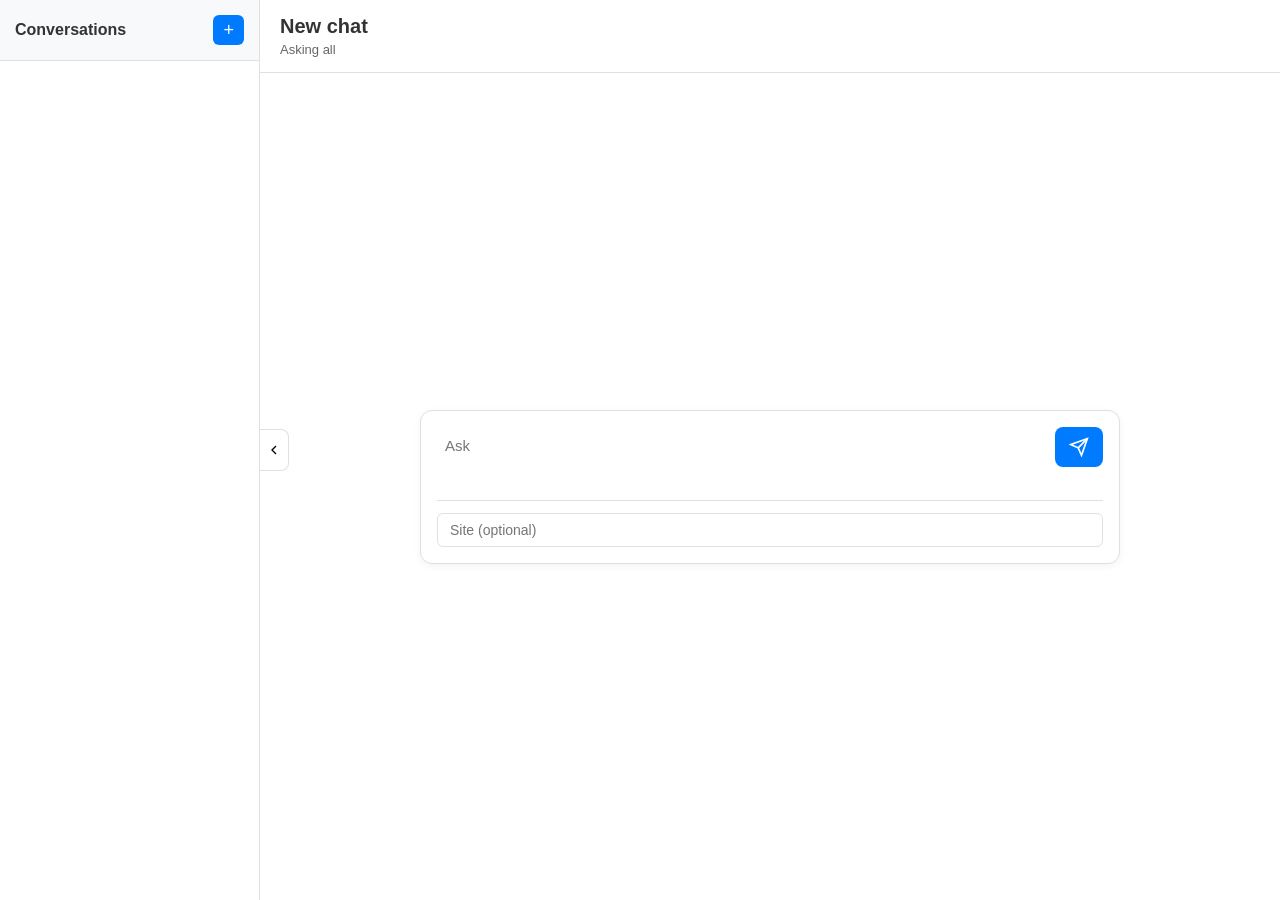
<file: nlweb-ui/index.html>
<!DOCTYPE html>
<html lang="en">
<head>
    <meta charset="UTF-8">
    <meta name="viewport" content="width=device-width, initial-scale=1.0">
    <title>NLWeb Chat</title>
    <link rel="stylesheet" href="nlweb-chat.css">
</head>
<body>
    <div class="app-container">
        <!-- Mobile Menu Toggle -->
        <button class="mobile-menu-toggle" id="mobile-menu-toggle">
            <svg width="24" height="24" viewBox="0 0 24 24" fill="none" stroke="currentColor" stroke-width="2">
                <line x1="3" y1="12" x2="21" y2="12"></line>
                <line x1="3" y1="6" x2="21" y2="6"></line>
                <line x1="3" y1="18" x2="21" y2="18"></line>
            </svg>
        </button>
        
        <!-- Sidebar Toggle Button (outside sidebar) -->
        <button class="sidebar-toggle" id="sidebar-toggle" title="Toggle sidebar">
            <svg viewBox="0 0 24 24" fill="none" stroke="currentColor" stroke-width="2">
                <polyline points="15 18 9 12 15 6"></polyline>
            </svg>
        </button>

        <!-- Sidebar -->
        <aside class="sidebar" id="sidebar">
            <div class="sidebar-header">
                <!-- Conversations header with new button -->
                <div class="conversations-header">
                    <h2 class="conversations-title">Conversations</h2>
                    <div class="header-buttons">
                        <button class="new-chat-icon-btn" id="new-chat-btn" title="New chat">
                            <span class="plus-icon">+</span>
                        </button>
                    </div>
                </div>
            </div>
            
            <!-- Conversations list -->
            <div class="conversations-list" id="conversations-list">
                <!-- Conversation items will be added dynamically -->
            </div>
        </aside>

        <!-- Main Chat Area -->
        <main class="main-content">
            <header class="chat-header">
                <div class="chat-header-left">
                    <h1 class="chat-title">New chat</h1>
                    <span class="chat-site-info" id="chat-site-info">Asking all</span>
                </div>
            </header>

            <div class="chat-messages" id="chat-messages">
                <div class="messages-container" id="messages-container">
                    <!-- Messages will be dynamically added here -->
                    <div class="centered-input-container">
                        <div class="centered-input-wrapper">
                            <div class="centered-input-box">
                                <div class="input-box-top-row">
                                    <textarea id="centered-chat-input" class="centered-chat-input" placeholder="Ask" rows="2"></textarea>
                                    <button id="centered-send-button" class="centered-send-button">
                                        <svg viewBox="0 0 24 24" fill="none" stroke="currentColor" stroke-width="2">
                                            <line x1="22" y1="2" x2="11" y2="13"></line>
                                            <polygon points="22 2 15 22 11 13 2 9 22 2"></polygon>
                                        </svg>
                                    </button>
                                </div>
                                <div class="input-box-bottom-row">
                                    <input type="text" id="site-input" class="site-input" placeholder="Site (optional)">
                                </div>
                            </div>
                        </div>
                    </div>
                </div>
            </div>

            <div class="chat-input-container" style="display: none;">
                <div class="chat-input-wrapper">
                    <div class="chat-input-box">
                        <textarea class="chat-input" id="chat-input" placeholder="Send a message..." rows="1"></textarea>
                        <button class="send-button" id="send-button">
                            <svg viewBox="0 0 24 24" fill="none" stroke="currentColor" stroke-width="2">
                                <line x1="22" y1="2" x2="11" y2="13"></line>
                                <polygon points="22 2 15 22 11 13 2 9 22 2"></polygon>
                            </svg>
                            Send
                        </button>
                    </div>
                </div>
            </div>
        </main>
    </div>

    <script src="nlweb-chat.js"></script>
</body>
</html>
</file>
<file: nlweb-ui/nlweb-chat.css>
/* Copyright (c) 2025 Microsoft Corporation.
 * Licensed under the MIT License
 */

/**
 * NLWeb Chat UI Styles - Full Page Layout
 */

* {
    box-sizing: border-box;
    margin: 0;
    padding: 0;
}

body {
    font-family: -apple-system, BlinkMacSystemFont, 'Segoe UI', Roboto, Oxygen, Ubuntu, Cantarell, sans-serif;
    overflow: hidden;
}

.hidden {
    display: none !important;
}

/* ============ App Container ============ */

.app-container {
    display: flex;
    height: 100vh;
    width: 100vw;
    background: #f5f5f5;
}

/* ============ Mobile Menu Toggle ============ */

.mobile-menu-toggle {
    display: none;
    position: fixed;
    top: 15px;
    left: 15px;
    z-index: 1001;
    background: white;
    border: 1px solid #e0e0e0;
    border-radius: 8px;
    padding: 8px;
    cursor: pointer;
}

.mobile-menu-toggle svg {
    display: block;
}

/* ============ Sidebar Toggle Button ============ */

.sidebar-toggle {
    position: fixed;
    left: 260px;
    top: 50%;
    transform: translateY(-50%);
    z-index: 100;
    background: white;
    border: 1px solid #e0e0e0;
    border-left: none;
    border-radius: 0 8px 8px 0;
    padding: 12px 6px;
    cursor: pointer;
    transition: left 0.3s ease;
}

.sidebar-toggle svg {
    width: 16px;
    height: 16px;
    display: block;
}

.sidebar-toggle:hover {
    background: #f8f9fa;
}

/* ============ Sidebar ============ */

.sidebar {
    width: 260px;
    background: white;
    border-right: 1px solid #e0e0e0;
    display: flex;
    flex-direction: column;
    transition: transform 0.3s ease, margin-left 0.3s ease;
    flex-shrink: 0;
}

.sidebar-header {
    padding: 15px;
    border-bottom: 1px solid #e0e0e0;
    background: #f8f9fa;
}

.conversations-header {
    display: flex;
    justify-content: space-between;
    align-items: center;
}

.conversations-title {
    font-size: 16px;
    font-weight: 600;
    color: #333;
}

.header-buttons {
    display: flex;
    gap: 8px;
}

.new-chat-icon-btn {
    background: #007bff;
    color: white;
    border: none;
    border-radius: 6px;
    padding: 6px 10px;
    cursor: pointer;
    display: flex;
    align-items: center;
    justify-content: center;
    transition: background 0.2s;
}

.new-chat-icon-btn:hover {
    background: #0056b3;
}

.plus-icon {
    font-size: 18px;
    font-weight: 300;
    line-height: 1;
}

.conversations-list {
    flex: 1;
    overflow-y: auto;
    padding: 10px;
}

.site-group {
    margin-bottom: 8px;
}

.site-group-header {
    display: flex;
    justify-content: space-between;
    align-items: center;
    padding: 8px 10px;
    background: #e9ecef;
    border-radius: 6px;
    cursor: pointer;
    font-size: 13px;
    font-weight: 600;
    color: #495057;
    user-select: none;
}

.site-group-header:hover {
    background: #dee2e6;
}

.site-group-header .chevron {
    width: 16px;
    height: 16px;
    transition: transform 0.2s;
}

.site-group.collapsed .chevron {
    transform: rotate(-90deg);
}

.site-group.collapsed .site-conversations {
    display: none;
}

.site-conversations {
    padding-left: 8px;
    padding-top: 4px;
}

.conversation-item {
    padding: 10px;
    margin-bottom: 6px;
    background: #f8f9fa;
    border-radius: 8px;
    cursor: pointer;
    position: relative;
    transition: background 0.2s;
}

.conversation-item:hover {
    background: #e9ecef;
}

.conversation-item.active {
    background: #e7f3ff;
    border-left: 3px solid #007bff;
}

.conversation-content {
    padding-right: 24px;
}

.conversation-title {
    font-size: 14px;
    color: #333;
    display: block;
    white-space: nowrap;
    overflow: hidden;
    text-overflow: ellipsis;
}

.conversation-delete {
    position: absolute;
    top: 8px;
    right: 8px;
    background: transparent;
    border: none;
    color: #999;
    font-size: 18px;
    cursor: pointer;
    padding: 2px 6px;
    opacity: 0;
    transition: opacity 0.2s;
}

.conversation-item:hover .conversation-delete {
    opacity: 1;
}

.conversation-delete:hover {
    color: #d32f2f;
}

/* ============ Main Content Area ============ */

.main-content {
    flex: 1;
    display: flex;
    flex-direction: column;
    background: white;
    overflow: hidden;
}

/* ============ Chat Header ============ */

.chat-header {
    padding: 15px 20px;
    border-bottom: 1px solid #e0e0e0;
    background: white;
    display: flex;
    justify-content: space-between;
    align-items: center;
}

.chat-header-left {
    display: flex;
    flex-direction: column;
    gap: 4px;
}

.chat-title {
    font-size: 20px;
    font-weight: 600;
    color: #333;
}

.chat-site-info {
    font-size: 13px;
    color: #666;
}

/* ============ Chat Messages Area ============ */

.chat-messages {
    flex: 1;
    overflow-y: auto;
    display: flex;
    flex-direction: column;
}

.messages-container {
    flex: 1;
    display: flex;
    flex-direction: column;
    padding: 20px;
    max-width: 900px;
    width: 100%;
    margin: 0 auto;
}

/* ============ Centered Input (Initial State) ============ */

.centered-input-container {
    display: flex;
    align-items: center;
    justify-content: center;
    min-height: 300px;
    flex: 1;
}

.centered-input-wrapper {
    width: 100%;
    max-width: 700px;
}

.centered-input-box {
    background: white;
    border: 1px solid #e0e0e0;
    border-radius: 12px;
    padding: 16px;
    box-shadow: 0 2px 8px rgba(0, 0, 0, 0.05);
}

.input-box-top-row {
    display: flex;
    gap: 12px;
    align-items: flex-start;
}

.centered-chat-input {
    flex: 1;
    border: none;
    outline: none;
    resize: none;
    font-size: 15px;
    font-family: inherit;
    padding: 8px;
    line-height: 1.5;
    min-height: 60px;
}

.centered-send-button {
    background: #007bff;
    color: white;
    border: none;
    border-radius: 8px;
    padding: 10px 14px;
    cursor: pointer;
    display: flex;
    align-items: center;
    justify-content: center;
    transition: background 0.2s;
    flex-shrink: 0;
}

.centered-send-button:hover {
    background: #0056b3;
}

.centered-send-button svg {
    width: 20px;
    height: 20px;
}

.input-box-bottom-row {
    margin-top: 12px;
    padding-top: 12px;
    border-top: 1px solid #e0e0e0;
}

.site-input {
    width: 100%;
    padding: 8px 12px;
    border: 1px solid #e0e0e0;
    border-radius: 6px;
    font-size: 14px;
    font-family: inherit;
    outline: none;
}

.site-input:focus {
    border-color: #007bff;
}

/* ============ Messages Display ============ */

.message {
    margin-bottom: 20px;
}

.user-message {
    display: flex;
    flex-direction: column;
    align-items: flex-start;
}

.message-sender {
    font-size: 12px;
    color: #666;
    margin-bottom: 4px;
}

.message-text {
    font-size: 15px;
    line-height: 1.6;
    color: #333;
}

.user-message .message-text {
    background: #e7f3ff;
    padding: 12px 16px;
    border-radius: 8px;
    max-width: 80%;
}

.assistant-message .message-text {
    width: 100%;
}

.message-appear {
    animation: fadeIn 0.3s ease-in;
}

@keyframes fadeIn {
    from { opacity: 0; transform: translateY(10px); }
    to { opacity: 1; transform: translateY(0); }
}

/* ============ Search Results / Items ============ */

.search-results {
    display: flex;
    flex-direction: column;
    gap: 16px;
}

.item-container {
    display: flex;
    gap: 16px;
    padding: 16px;
    background: #f8f9fa;
    border: 1px solid #e0e0e0;
    border-radius: 8px;
    transition: box-shadow 0.2s;
}

.item-container:hover {
    box-shadow: 0 2px 8px rgba(0, 0, 0, 0.1);
}

.item-content {
    flex: 1;
    display: flex;
    flex-direction: column;
    gap: 8px;
}

.item-title-row {
    display: flex;
    align-items: center;
}

.item-title-link {
    font-size: 16px;
    font-weight: 600;
    color: #007bff;
    text-decoration: none;
}

.item-title-link:hover {
    text-decoration: underline;
}

.item-site-link {
    font-size: 12px;
    color: #666;
    text-decoration: none;
}

.item-site-link:hover {
    text-decoration: underline;
}

.item-description {
    font-size: 14px;
    color: #555;
    line-height: 1.5;
}

.item-image {
    width: 80px;
    height: auto;
    object-fit: cover;
    border-radius: 6px;
    flex-shrink: 0;
}

.message-header {
    font-weight: 600;
    font-size: 13px;
    color: #666;
    margin-bottom: 6px;
}

.message-content {
    font-size: 15px;
    line-height: 1.6;
    color: #333;
}

.message-site {
    font-size: 12px;
    color: #999;
    margin-top: 8px;
}

/* ============ Follow-up Input (Bottom) ============ */

.chat-input-container {
    padding: 15px 20px;
    border-top: 1px solid #e0e0e0;
    background: white;
}

.chat-input-wrapper {
    max-width: 900px;
    margin: 0 auto;
}

.chat-input-box {
    display: flex;
    gap: 12px;
    align-items: flex-end;
    background: white;
    border: 1px solid #e0e0e0;
    border-radius: 12px;
    padding: 12px;
}

.chat-input {
    flex: 1;
    border: none;
    outline: none;
    resize: none;
    font-size: 15px;
    font-family: inherit;
    padding: 8px;
    line-height: 1.5;
    max-height: 120px;
}

.send-button {
    background: #007bff;
    color: white;
    border: none;
    border-radius: 8px;
    padding: 10px 16px;
    cursor: pointer;
    display: flex;
    align-items: center;
    gap: 8px;
    transition: background 0.2s;
    flex-shrink: 0;
}

.send-button:hover {
    background: #0056b3;
}

.send-button svg {
    width: 18px;
    height: 18px;
}

/* ============ Responsive Design ============ */

@media (max-width: 768px) {
    .mobile-menu-toggle {
        display: block;
    }

    .sidebar {
        position: fixed;
        left: 0;
        top: 0;
        bottom: 0;
        z-index: 1000;
        transform: translateX(-100%);
    }

    .sidebar.active {
        transform: translateX(0);
    }

    .sidebar-toggle {
        display: none;
    }

    .chat-title {
        font-size: 18px;
    }

    .message {
        max-width: 90%;
    }

    .centered-input-wrapper {
        padding: 0 15px;
    }
}

/* ============ Loading State ============ */

.loading-indicator {
    display: inline-block;
    width: 20px;
    height: 20px;
    border: 3px solid #f3f3f3;
    border-top: 3px solid #007bff;
    border-radius: 50%;
    animation: spin 1s linear infinite;
}

@keyframes spin {
    0% { transform: rotate(0deg); }
    100% { transform: rotate(360deg); }
}
</file>
